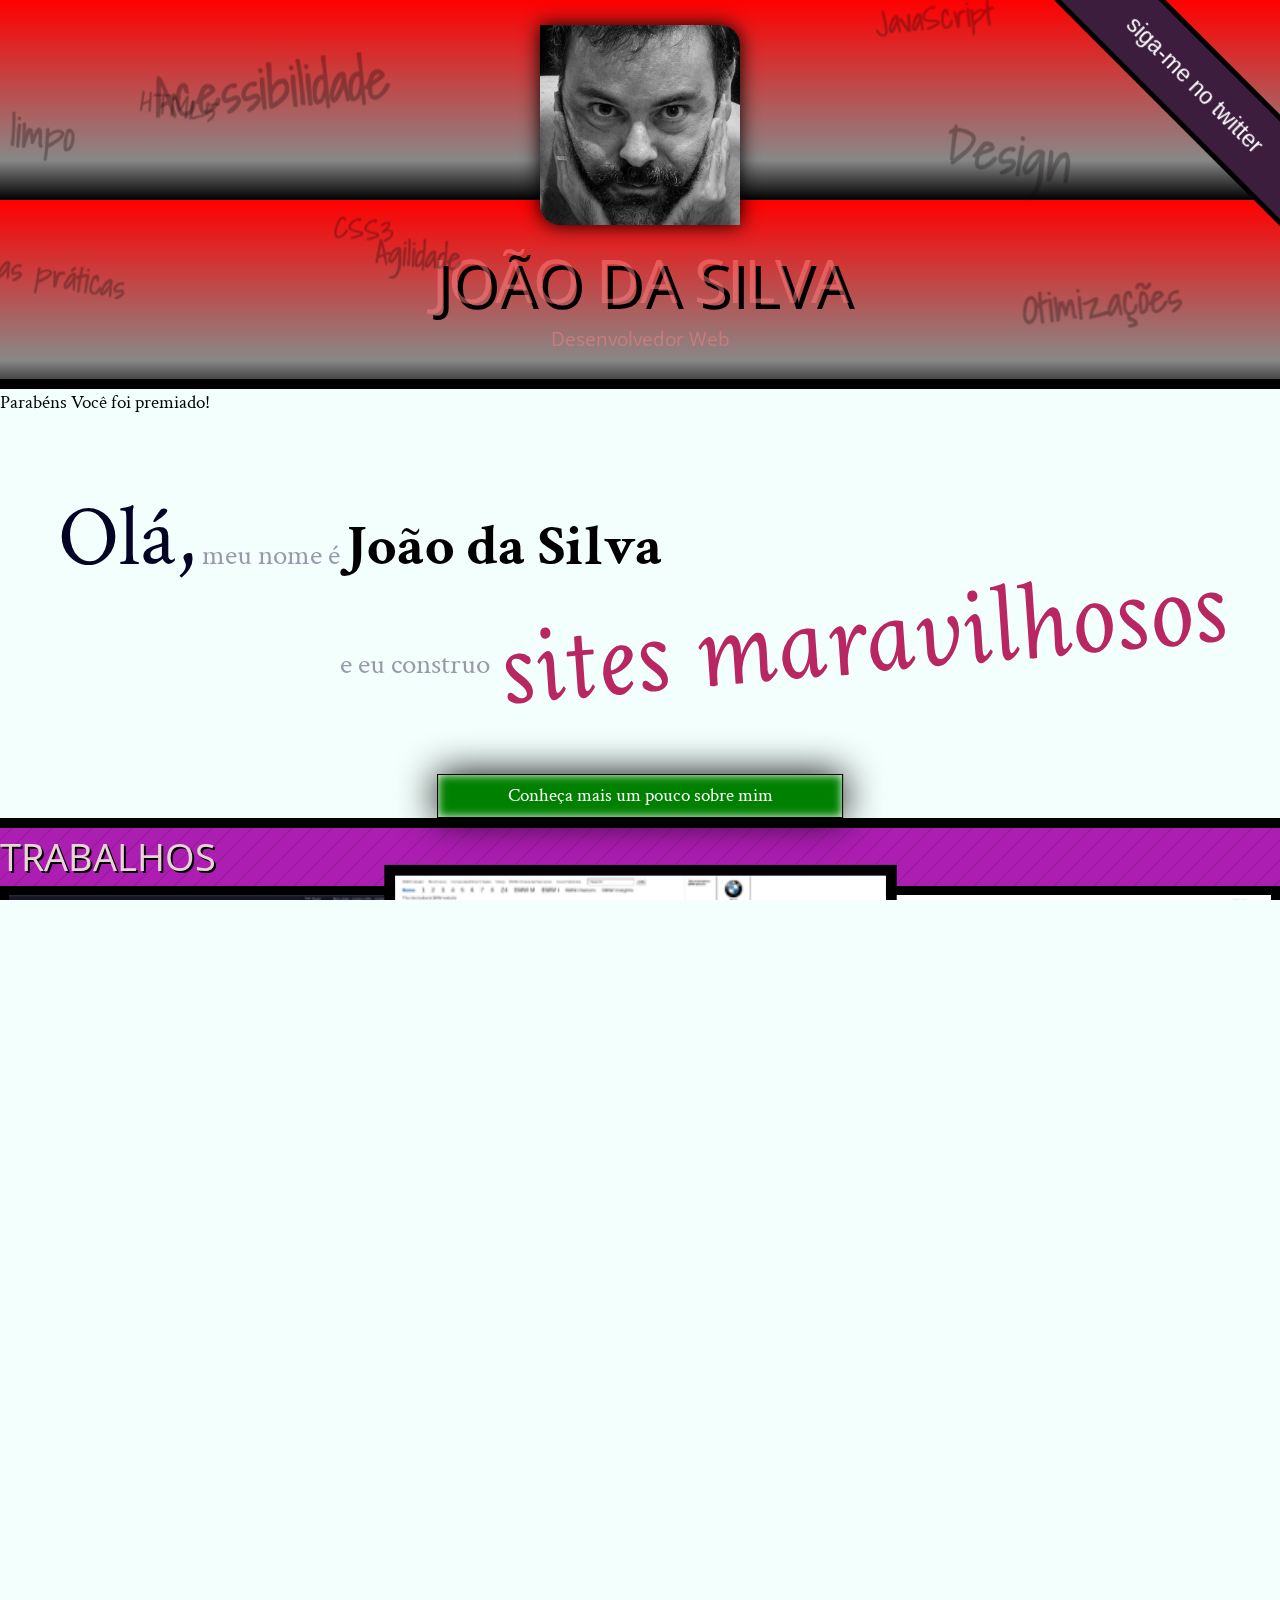
<file: index.html>
<!DOCTYPE html>
<html lang="pt">

<head>
    <meta charset="UTF-8">
    <title>João da Silva - Desenvolvedor Web</title>
    <link rel="shortcut icon" href="imagens/favicon.png">
    <link rel="stylesheet" href="css/reset.css">
    <link rel="stylesheet" href="css/site.css">
    <link rel="stylesheet" href="css/index.css">
    <link rel="stylesheet" href="http://fonts.googleapis.com/css?family=Crimson+Text:400,400italic,600">
    <link rel="stylesheet" href="http://fonts.googleapis.com/css?family=Open+Sans+Condensed:700">
    <link rel="stylesheet" href="http://fonts.googleapis.com/css?family=Shadows+Into+Light">
    <link rel="stylesheet" href="https://fonts.googleapis.com/css?family=Shadows+Into+Light" </head>

    <body>



        <header class="titulo-principal">


            <ul class="palavras-home">

                <li class="palavra-home eficiencia">Eficiência</li>
                <li class="palavra-home boas-praticas">Boas práticas</li>
                <li class="palavra-home codigo-limpo">Código limpo</li>
                <li class="palavra-home css3">CSS3</li>
                <li class="palavra-home html5">HTML5</li>
                <li class="palavra-home javascript">JavaScript</li>
                <li class="palavra-home acessibilidade">Acessibilidade</li>
                <li class="palavra-home responsivo">Responsivo</li>
                <li class="palavra-home otimizacoes">Otimizações</li>
                <li class="palavra-home agilidade">Agilidade</li>
                <li class="palavra-home design">Design</li>


                <img class="foto-home" src="imagens/eu.jpg" alt="Foto de João da Silva">
                <h1>João da Silva</h1>
                <p class="subtitulo-principal">Desenvolvedor Web</p>
            </ul>
            <a class="twitter1" href="https://twitter.com/joaodasilva">siga-me no twitter</a>
        </header>
        <a class "Caixa-de-diálogo">
            <P>Parabéns Você foi premiado!</P>
        </a>


        <main>
            <section class="secao-inicio saudacao">
                <p class="saudacao"><span class="saudacao-inicio">Olá,</span> meu nome é <strong>João da Silva</strong> <span class="saudacao-ultima-linha">e eu construo <em class="saudaçao">sites maravilhosos</em></span></p>
                <a class="botao-index" href="bio.html">Conheça mais um pouco sobre mim</a>

            </section>
            <section class="secao-inicio trabalhos">

                <h2>Trabalhos</h2>
                <ul>
                    <li><img src="imagens/bmw.png" alt="Site da BMW"></li>
                    <li><img src="imagens/ibm.png" alt="Site da IBM"></li>
                    <li><img src="imagens/uol.png" alt="Site da UOL"></li>
                </ul>
                <a class="botao-index" href="portfolio.html">Veja mais</a>
            </section>
            <section class="secao-inicio blog">

                <small>Últimos posts</small>
                <h2>Blog</h2>
                <ol>
                    <li>
                        <a href="blog.html">O essencial de design responsivo</a>
                        <P class="inicio-post">
                            Design responsivo tem ganho cada vez mais atenção como técnica de desenvolvimento de páginas web para dispositivos móveis. Mas como começar?
                        </P>
                    </li>
                    <li>
                        <a href="blog.html">Por que fazer páginas acessíveis?</a>
                        <p class="meio-post">
                            Tem se falado cada vez sobre acessibilidade na web. Há diversas técnicas e diretivas a serem seguidas, inclusive da própria W3C. Mas vale a pena investir nisso?
                        </p>
                    </li>
                    <li>
                        <a href="blog.html">JavaScript não obstrusivo</a>
                        <P classs="fim-post">
                            JavaScript é uma linguagem essencial hoje em dia para criar páginas ricas, interativas e dinâmicas. Porém, há alguns cuidados que devem ser tomados ao colocarmos código JavaScript em nossas páginas.

                        </P>
                    </li>
                </ol>
                <a class="botao-index" href="blog.html">Veja mais</a>
            </section>
        </main>
        <footer>
            <h2>Vamos conversar?</h2>
            <p>Você pode entrar em contato comigo <a href="contato.html">por e-mail</a> ou pelo telefone <a href="tel:+551234567890">(12) 3456-7890</a></p>
        </footer>
    </body>

</html>
</file>
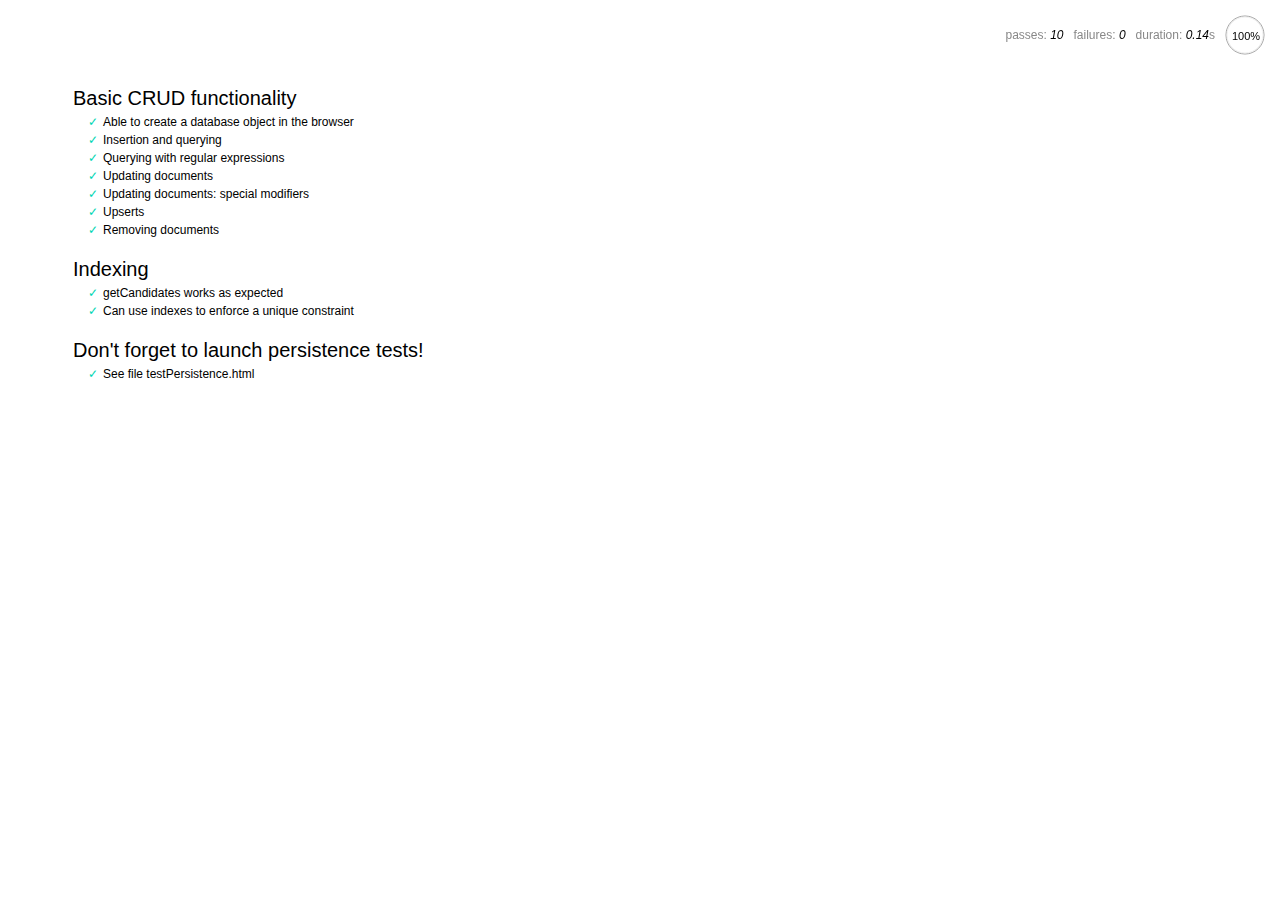
<file: alura-typer/servidor/node_modules/nedb/browser-version/test/index.html>
<!DOCTYPE html>
<html>
<head>
  <meta charset="utf-8">
  <title>Mocha tests for NeDB</title>
  <link rel="stylesheet" href="mocha.css">
</head>
<body>
  <div id="mocha"></div>
  <script src="jquery.min.js"></script>
  <script src="chai.js"></script>
  <script src="underscore.min.js"></script>
  <script src="mocha.js"></script>
  <script>mocha.setup('bdd')</script>
  <script src="../out/nedb.min.js"></script>
  <script src="localforage.js"></script>
  <script src="nedb-browser.js"></script>
  <script>
    mocha.checkLeaks();
    mocha.globals(['jQuery']);
    mocha.run();
  </script>
</body>
</html>
</file>
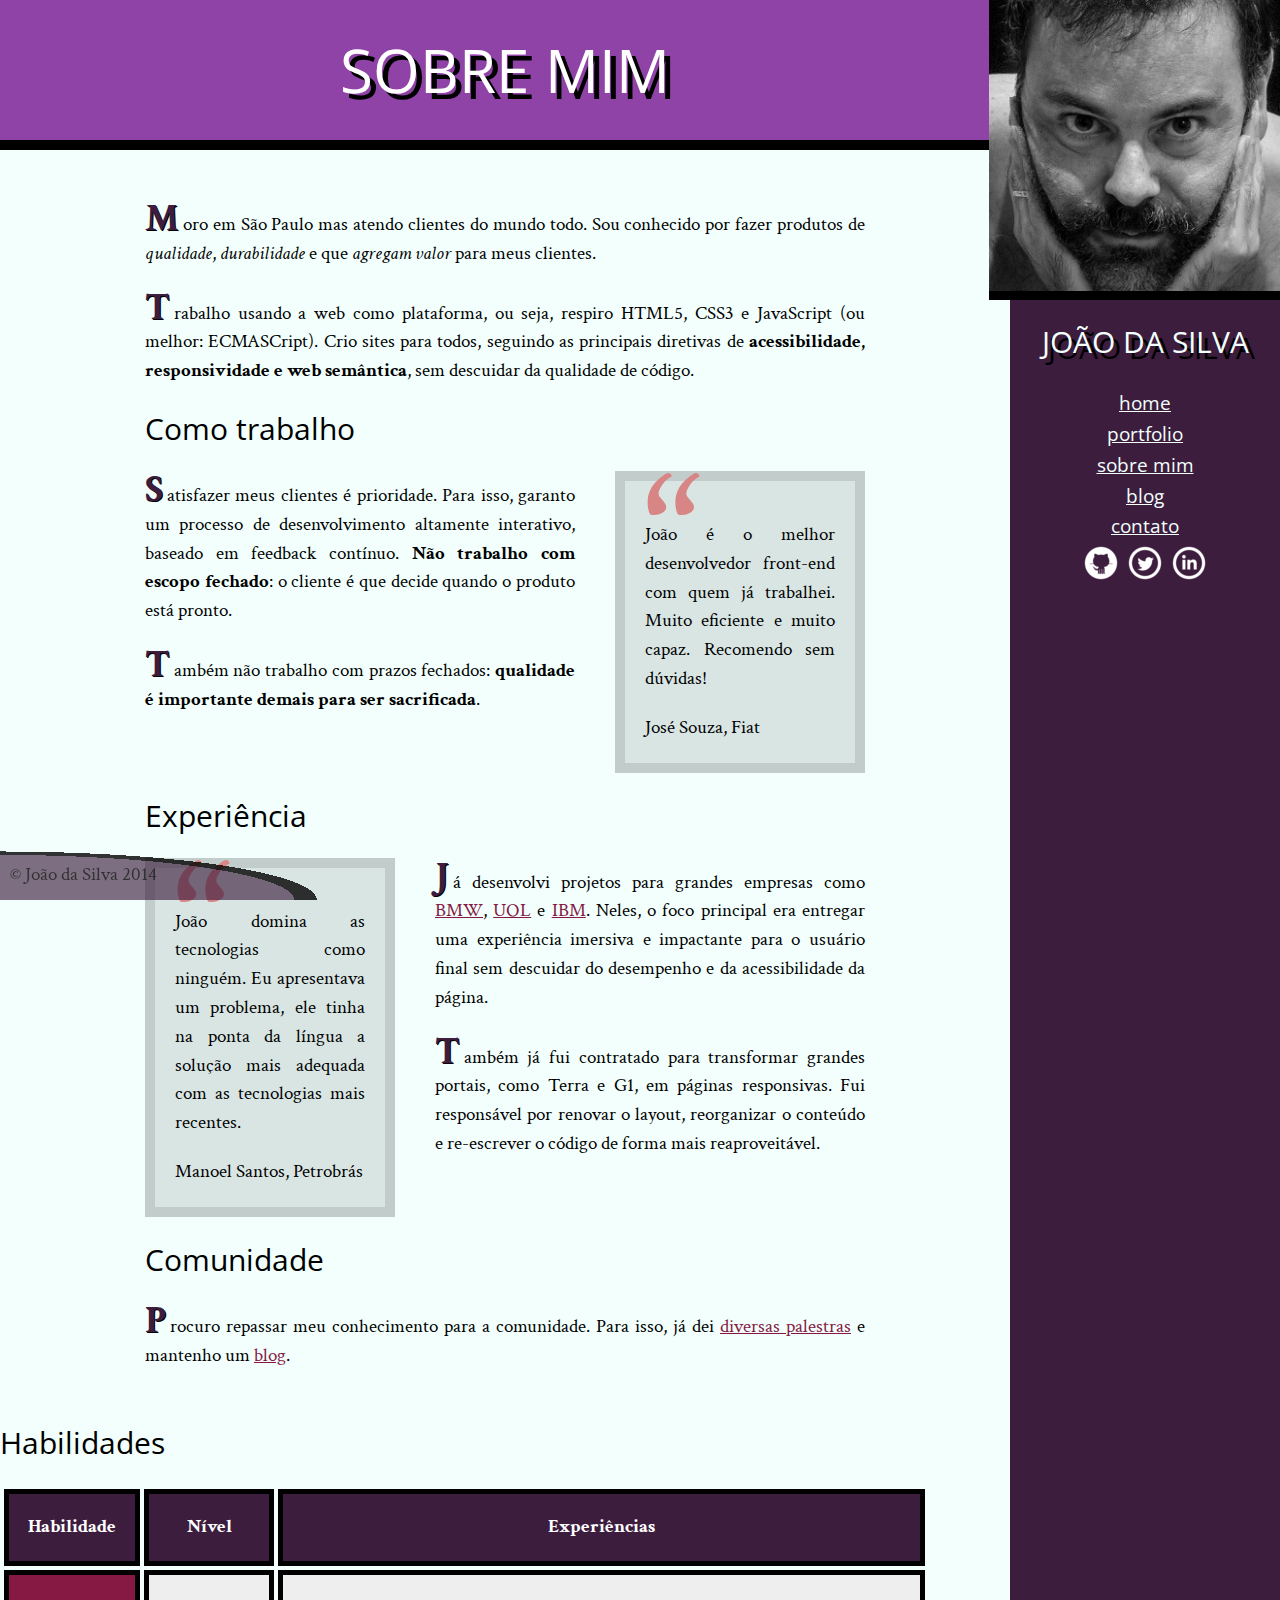
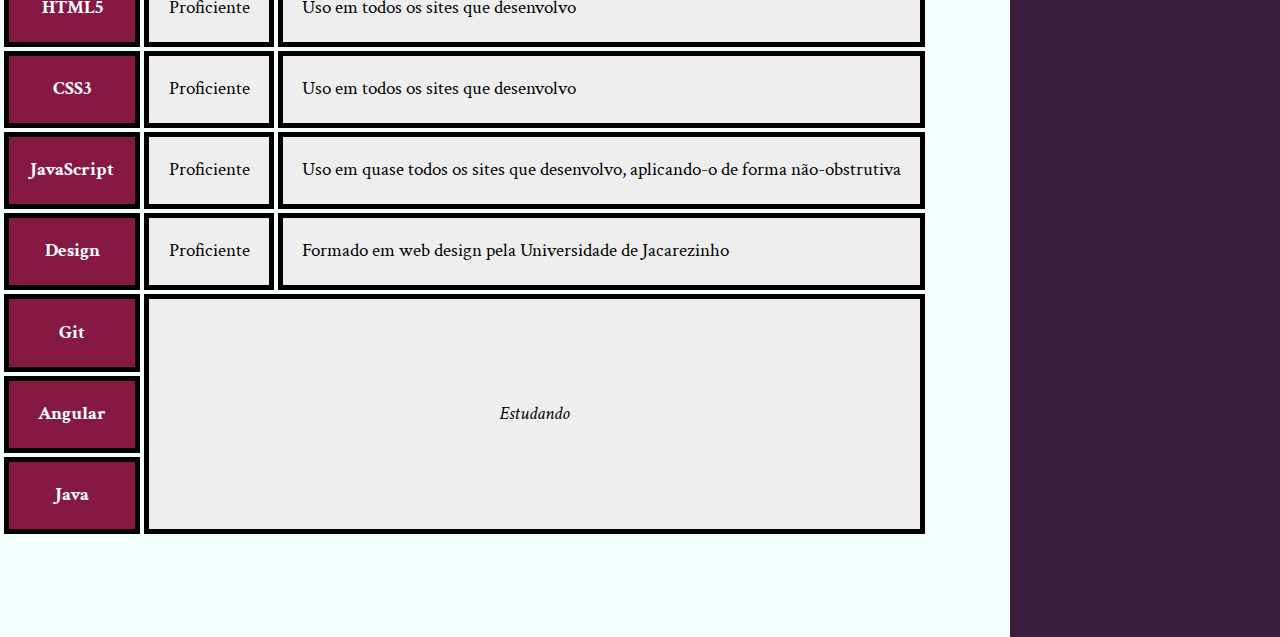
<file: bio.html>
<!DOCTYPE html>
<html>

<head>
    <meta charset="utf-8">
    <title>João da Silva - Biografia</title>
    <link rel="icon" href="imagens/favicon.png">
    <link rel="stylesheet" href="css/reset.css">
    <link rel="stylesheet" href="css/site.css">
    <link rel="stylesheet" href="css/bio.css">
    <link rel="stylesheet" href="http://fonts.googleapis.com/css?family=Crimson+Text:400,400italic,600">
    <link rel="stylesheet" href="http://fonts.googleapis.com/css?family=Open+Sans+Condensed:700">
</head>

<body>
    <main>
        <h1 class="titulo-principal">Sobre mim</h1>
        <div class="container">
            <p>Moro em São Paulo mas atendo clientes do mundo todo. Sou conhecido por fazer produtos de <em>qualidade</em>, <em>durabilidade</em> e que <em>agregam valor</em> para meus clientes.</p>
            <p>Trabalho usando a web como plataforma, ou seja, respiro HTML5, CSS3 e JavaScript (ou melhor: ECMASCript). Crio sites para todos, seguindo as principais diretivas de <strong>acessibilidade, responsividade e web semântica</strong>, sem descuidar
                da qualidade de código.</p>
            <h2 class="subtitulo-texto">Como trabalho</h2>
            <blockquote class="citacao-bio" tabindex="1">
                <p>João é o melhor desenvolvedor front-end com quem já trabalhei. Muito eficiente e muito capaz. Recomendo sem dúvidas!</p>
                <cite>José Souza, Fiat</cite>
            </blockquote>
            <p>Satisfazer meus clientes é prioridade. Para isso, garanto um processo de desenvolvimento altamente interativo, baseado em feedback contínuo. <strong>Não trabalho com escopo fechado</strong>: o cliente é que decide quando o produto está pronto.</p>
            <p>Também não trabalho com prazos fechados: <strong>qualidade é importante demais para ser sacrificada</strong>.</p>
            <h2 class="subtitulo-texto">Experiência</h2>
            <blockquote class="citacao-bio" tabindex="2">
                <p>João domina as tecnologias como ninguém. Eu apresentava um problema, ele tinha na ponta da língua a solução mais adequada com as tecnologias mais recentes.</p>
                <cite>Manoel Santos, Petrobrás</cite>
            </blockquote>
            <p>Já desenvolvi projetos para grandes empresas como <a href="http://bmw.com">BMW</a>, <a href="http://www.uol.com.br">UOL</a> e <a href="http://www.ibm.com.br">IBM</a>. Neles, o foco principal era entregar uma experiência imersiva e impactante
                para o usuário final sem descuidar do desempenho e da acessibilidade da página.</p>
            <p>Também já fui contratado para transformar grandes portais, como Terra e G1, em páginas responsivas. Fui responsável por renovar o layout, reorganizar o conteúdo e re-escrever o código de forma mais reaproveitável.</p>
            <h2 class="subtitulo-texto">Comunidade</h2>
            <p>Procuro repassar meu conhecimento para a comunidade. Para isso, já dei <a href="portfolio.html">diversas palestras</a> e mantenho um <a href="blog.html">blog</a>.</p>
        </div>
        <h2 class="subtitulo-texto">Habilidades</h2>
        <table class="habilidades">
            <thead>
                <tr>
                    <th>Habilidade</th>
                    <th>Nível</th>
                    <th>Experiências</th>
                </tr>
            </thead>
            <tbody>
                <tr>
                    <th>HTML5</th>
                    <td>Proficiente</td>
                    <td>Uso em todos os sites que desenvolvo</td>
                </tr>
                <tr>
                    <th>CSS3</th>
                    <td>Proficiente</td>
                    <td>Uso em todos os sites que desenvolvo</td>
                </tr>
                <tr>
                    <th>JavaScript</th>
                    <td>Proficiente</td>
                    <td>Uso em quase todos os sites que desenvolvo, aplicando-o de forma não-obstrutiva</td>
                </tr>
                <tr>
                    <th>Design</th>
                    <td>Proficiente</td>
                    <td>Formado em web design pela Universidade de Jacarezinho</td>
                </tr>
                <tr>
                    <th>Git</th>
                    <td colspan="2" rowspan="3">Estudando</td>
                </tr>
                <tr>
                    <th>Angular</th>
                </tr>
                <tr>
                    <th>Java</th>
                </tr>

            </tbody>
        </table>
    </main>
    <img src="imagens/eu.jpg" alt="Minha foto" class="minha-foto">
    <aside class="navegacao-site">
        <h1>João da Silva</h1>
        <nav>
            <ul>
                <li><a href="index.html">Home</a></li>
                <li><a href="portfolio.html">Portfolio</a></li>
                <li><a href="bio.html">Sobre mim</a></li>
                <li><a href="blog.html">Blog</a></li>
                <li><a href="contato.html">Contato</a></li>
            </ul>
        </nav>
        <ul class="icones-redes-sociais">
            <li>
                <a href="https://github.com/joaodasilva" class="github" data-tooltip="Veja meus projetos opensource">
                 Github 
                   
                </a>
            </li>
            <li>
                <a href="https://twitter.com/joaodasilva" class="twitter" data-tooltip="Siga-me no Twitter">
                    Twitter
                </a>
            </li>
            <li>
                <a href="https://br.linkedin.com/pub/joão-da-silva/32/4/508" class="linkedin" data-tooltip="Veja meu currículo">
                    LinkedIn
                </a>
            </li>
        </ul>
    </aside>
    <footer class="rodape-pagina">
        &copy; João da Silva 2014
    </footer>
</body>

</html>
</file>
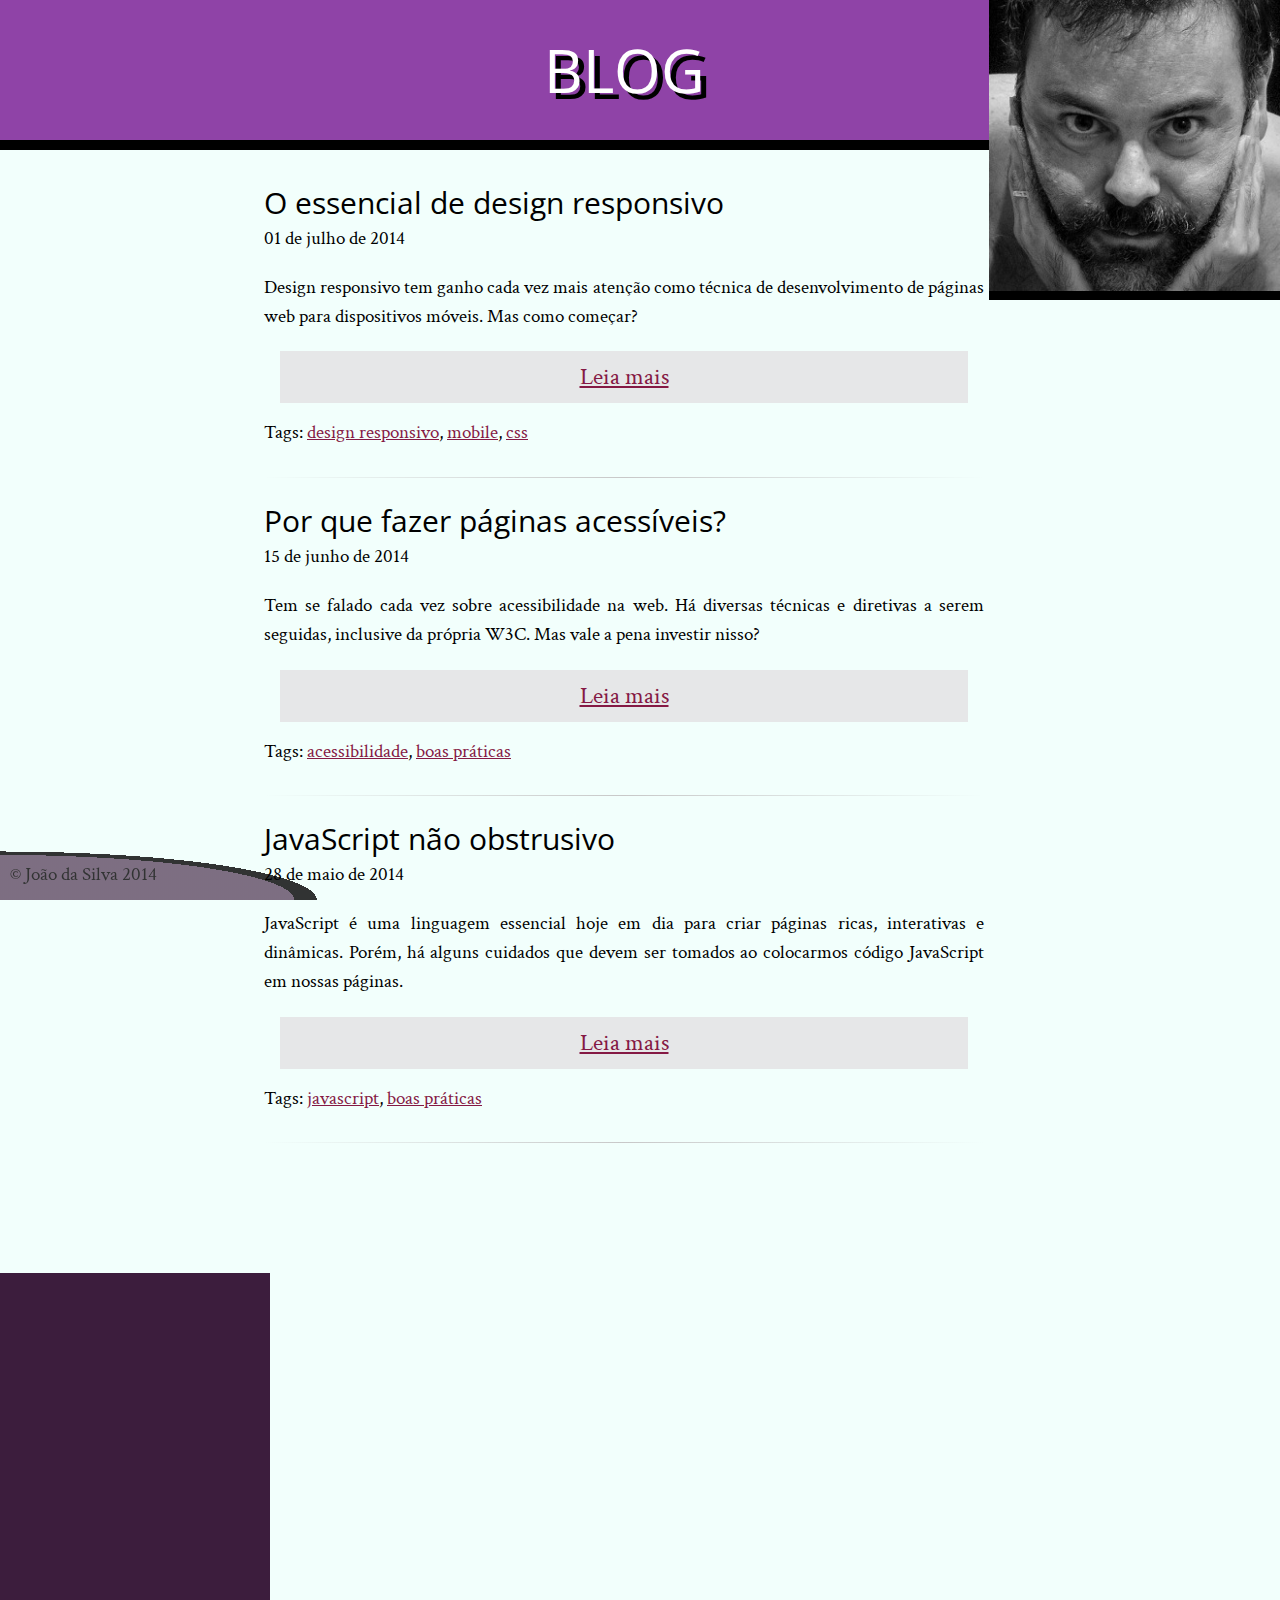
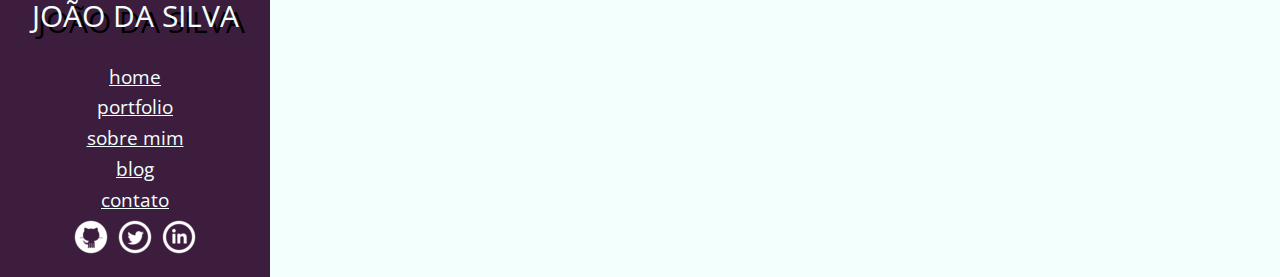
<file: blog.html>
<!DOCTYPE html>
<html>
<head>
    <meta charset="utf-8">
    <title>Blog - João da Silva</title>
    <link rel="icon" href="imagens/favicon.png">
    <link rel="stylesheet" href="css/reset.css">
    <link rel="stylesheet" href="css/site.css">
    <link rel="stylesheet" href="css/blog.css">
    <link rel="stylesheet" href="http://fonts.googleapis.com/css?family=Crimson+Text:400,400italic,600">
    <link rel="stylesheet" href="http://fonts.googleapis.com/css?family=Open+Sans+Condensed:700">
</head>
<body>
    <main>
        <h1 class="titulo-principal">Blog</h1>
        <div class="container">
            <article class="post-blog">
                <h2 class="subtitulo-texto">O essencial de design responsivo</h2>
                <time datetime="2014-07-01">01 de julho de 2014</time>
                <p>Design responsivo tem ganho cada vez mais atenção como técnica de desenvolvimento de páginas web para dispositivos móveis. Mas como começar?</p>
                <a class="leia-mais" href="#">Leia mais</a>
                <footer>Tags: <a href="#">design responsivo</a>, <a href="#">mobile</a>, <a href="#">css</a></footer>
            </article>
            <article class="post-blog">
                <h2 class="subtitulo-texto">Por que fazer páginas acessíveis?</h2>
                <time datetime="2014-06-15">15 de junho de 2014</time>
                <p>Tem se falado cada vez sobre acessibilidade na web. Há diversas técnicas e diretivas a serem seguidas, inclusive da própria W3C. Mas vale a pena investir nisso?</p>
                <a class="leia-mais" href="#">Leia mais</a>
                <footer>Tags: <a href="#">acessibilidade</a>, <a href="#">boas práticas</a></footer>
            </article>
            <article class="post-blog">
                <h2 class="subtitulo-texto">JavaScript não obstrusivo</h2>
                <time datetime="2014-05-28">28 de maio de 2014</time>
                <p>JavaScript é uma linguagem essencial hoje em dia para criar páginas ricas, interativas e dinâmicas. Porém, há alguns cuidados que devem ser tomados ao colocarmos código JavaScript em nossas páginas.</p>
                <a class="leia-mais" href="#">Leia mais</a>
                <footer>Tags: <a href="#">javascript</a>, <a href="#">boas práticas</a></footer>
            </article>
        </div>
    </main>
    */<img src="imagens/eu.jpg" alt="Minha foto" class="minha-foto">/*
    <aside class="navegacao-site">
        <h1>João da Silva</h1>
        <nav>
            <ul>
                <li><a href="index.html">Home</a></li>
                <li><a href="portfolio.html">Portfolio</a></li>
                <li><a href="bio.html">Sobre mim</a></li>
                <li><a href="blog.html">Blog</a></li>
                <li><a href="contato.html">Contato</a></li>
            </ul>
        </nav>
        <ul class="icones-redes-sociais">
            <li>
                <a href="https://github.com/joaodasilva" class="github">
                    Github
                </a>
            </li>
            <li>
                <a href="https://twitter.com/joaodasilva" class="twitter">
                    Twitter
                </a>
            </li>
            <li>
                <a href="https://br.linkedin.com/pub/joão-da-silva/32/4/508" class="linkedin">
                    LinkedIn
                </a>
            </li>
        </ul>
    </aside>
    <footer class="rodape-pagina">
        &copy; João da Silva 2014
    </footer>
</body>
</html>
</file>
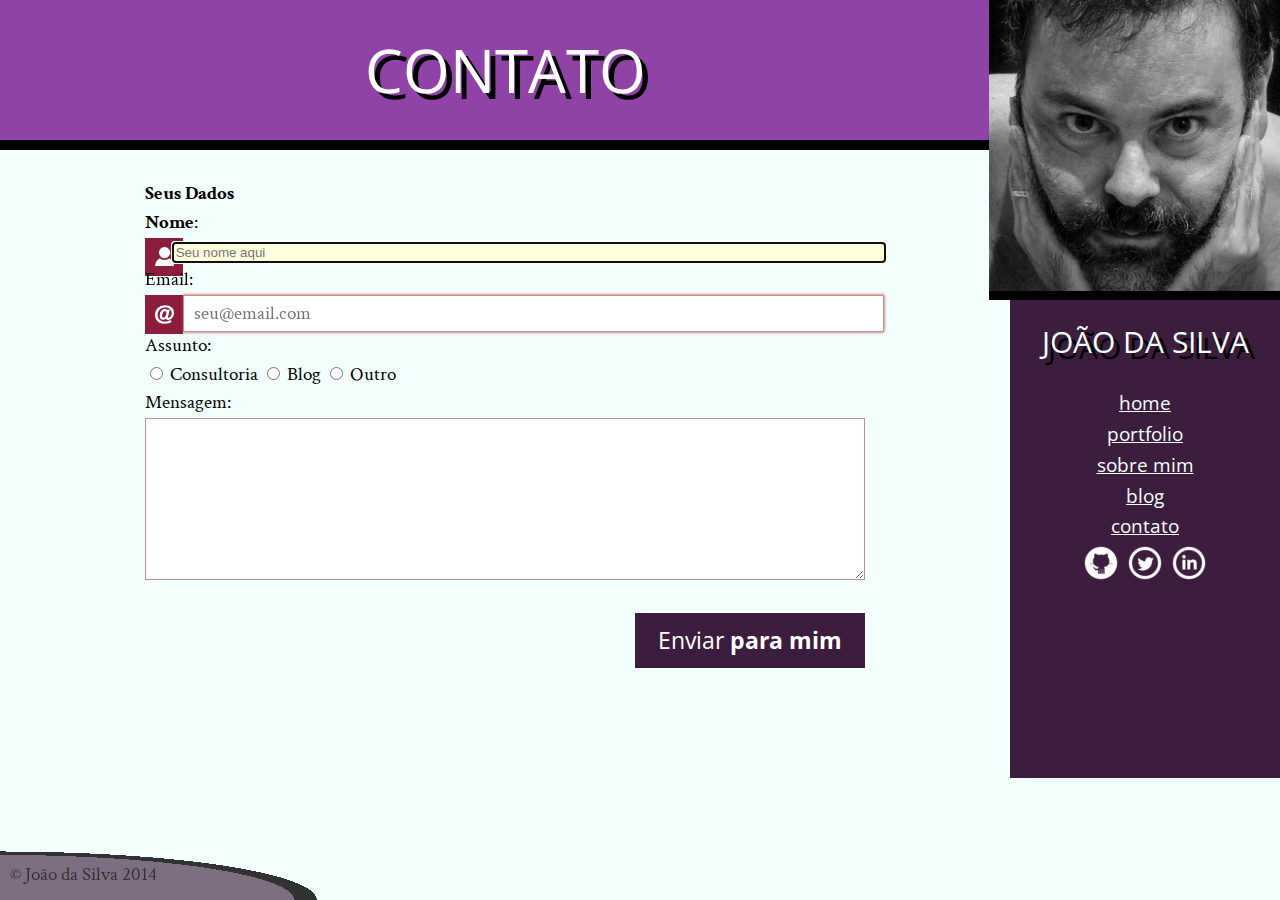
<file: contato.html>
<!DOCTYPE html>
<html>

<head>
    <meta charset="utf-8">
    <title>João da Silva - Biografia</title>
    <link rel="icon" href="imagens/favicon.png">
    <link rel="stylesheet" href="css/reset.css">
    <link rel="stylesheet" href="css/site.css">
    <link rel="stylesheet" href="css/bio.css">
    <link rel="stylesheet" href="css/contato.css">
    <link rel="stylesheet" href="http://fonts.googleapis.com/css?family=Crimson+Text:400,400italic,600">
    <link rel="stylesheet" href="http://fonts.googleapis.com/css?family=Open+Sans+Condensed:700">
</head>

<body>
    <main>
        <h1 class="titulo-principal">Contato</h1>
        <div class="container">
            <form>
                <fieldset>
                    <legend>Seus Dados</legend>

                    <label for="nome" class="com-icone"><strong>Nome</strong>:</label>

                    <input id="nome" name="nome" placeholder="Seu nome aqui" autofocus pattern="[A-Za-z0-9]{4,}" title="O nome precisa ter pelo menos 4 caracteres">
                    <label for="email" class="com-icone">Email:</label>
                    <input id="email" name="e-mail" placeholder="seu@email.com" type="email" required>
                    <label for="email">Assunto:</label>
                </fieldset>
                <fieldset>
                    <label>
                    <input type="radio" name="assunto" value="consult">
                    Consultoria
                </label>

                    <label>
                    <input type="radio" name="assunto"value="blog">
                    Blog
                </label>

                    <label>
                    <input type="radio" name="assunto"value="outro">
                    Outro

                </label>
                </fieldset>
                <label for="msg">Mensagem:</label>
                <textarea id="msg" name="mensagem" cols="30" rows="6"></textarea>
                <button type="submit">Enviar <strong>para mim</strong></button>

            </form>
    </main>
    <img src="imagens/eu.jpg" alt="Minha foto" class="minha-foto">
    <aside class="navegacao-site">
        <h1>João da Silva</h1>
        <nav>
            <ul>
                <li><a href="index.html">Home</a></li>
                <li><a href="portfolio.html">Portfolio</a></li>
                <li><a href="bio.html">Sobre mim</a></li>
                <li><a href="blog.html">Blog</a></li>
                <li><a href="contato.html">Contato</a></li>
            </ul>
        </nav>
        <ul class="icones-redes-sociais">
            <li>
                <a href="https://github.com/joaodasilva" class="github" data-tooltip="Veja meus projetos opensource">
                     Github 
                       
                    </a>
            </li>
            <li>
                <a href="https://twitter.com/joaodasilva" class="twitter" data-tooltip="Siga-me no Twitter">
                        Twitter
                    </a>
            </li>
            <li>
                <a href="https://br.linkedin.com/pub/joão-da-silva/32/4/508" class="linkedin" data-tooltip="Veja meu currículo">
                        LinkedIn
                    </a>
            </li>
        </ul>
    </aside>
    <footer class="rodape-pagina">
        &copy; João da Silva 2014
    </footer>
</body>

</html>
</file>
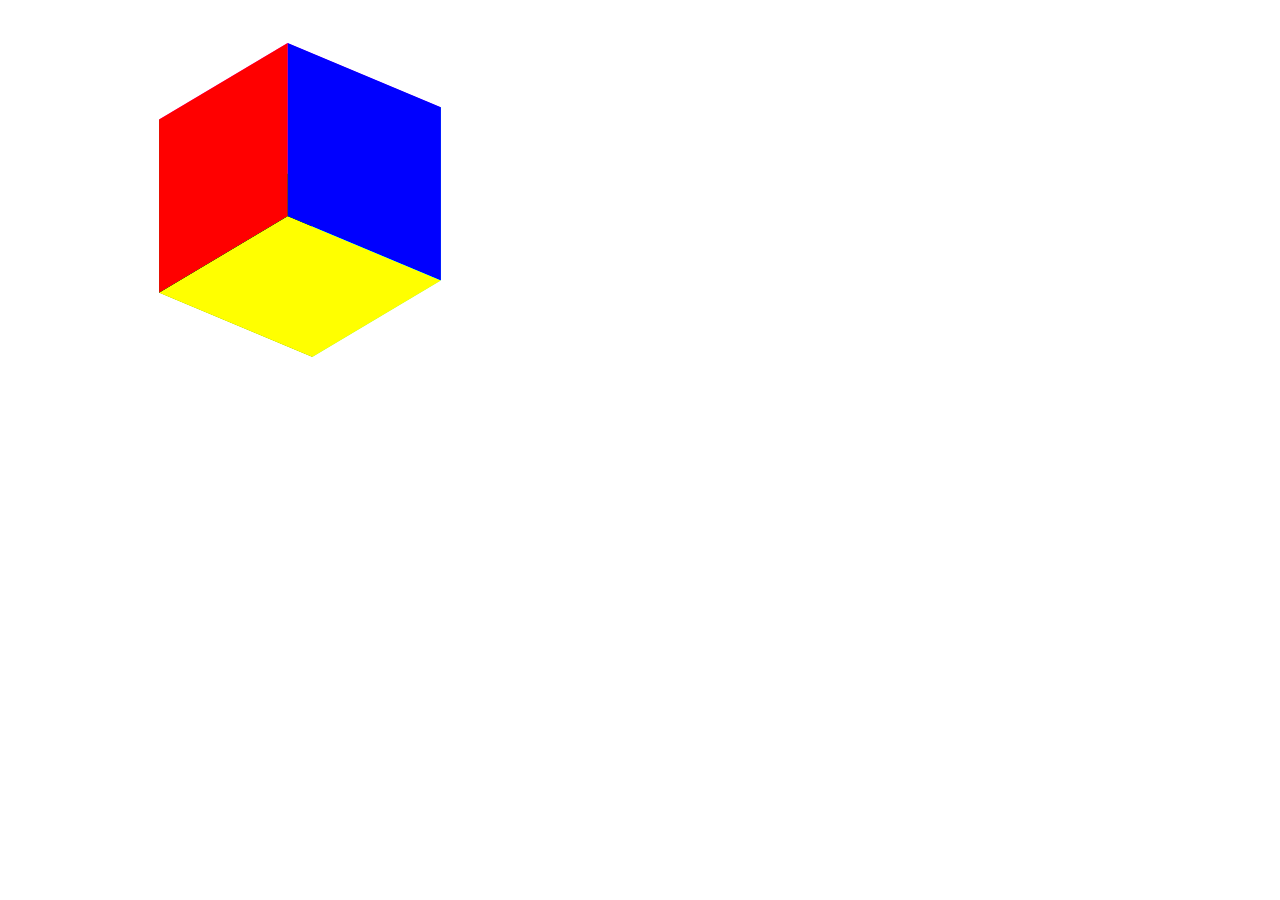
<file: cubo.html>
<!DOCTYPE html>
<html>

<head>
    <meta charset="utf-8">
    <title>ELIAS - cubo</title>
    <link rel="icon" href="imagens/favicon.png">
    <link rel="stylesheet" href="css/reset.css">
    <link rel="stylesheet" href="css/cubo.css">

    <link rel="stylesheet" href="http://fonts.googleapis.com/css?family=Crimson+Text:400,400italic,600">
    <link rel="stylesheet" href="http://fonts.googleapis.com/css?family=Open+Sans+Condensed:700">
</head>

<body>


    <div class="cubo">
        <div class="face frente"></div>
        <div class="face direita"></div>
        <div class="face esquerda"></div>
        <div class="face cima"></div>
        <div class="face baixo"></div>
        <div class="face tras"></div>
    </div>
</body>
</file>
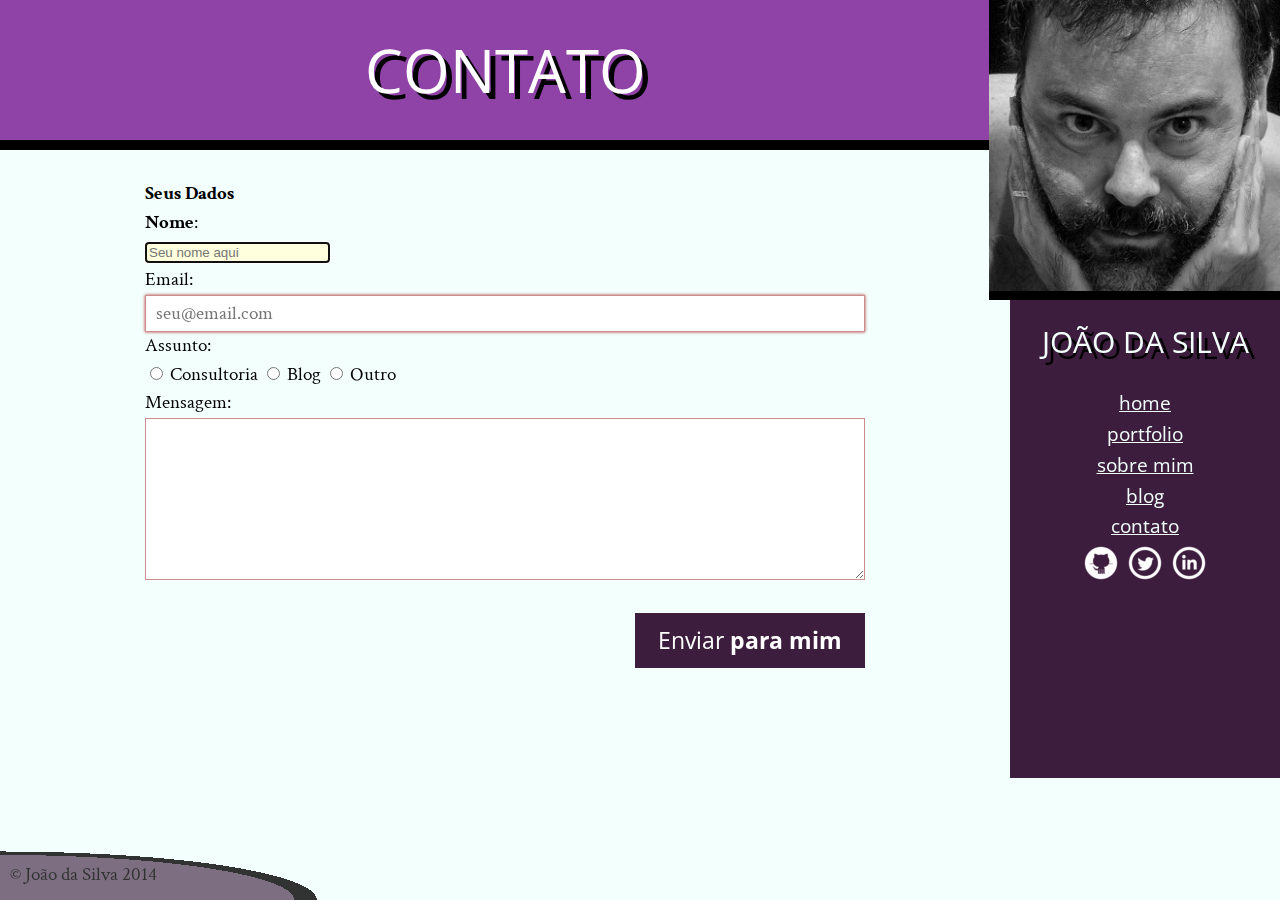
<file: formularios.html>
<!DOCTYPE html>
<html>

<head>
    <meta charset="utf-8">
    <title>João da Silva - Biografia</title>
    <link rel="icon" href="imagens/favicon.png">
    <link rel="stylesheet" href="css/reset.css">
    <link rel="stylesheet" href="css/site.css">
    <link rel="stylesheet" href="css/bio.css">
    <link rel="stylesheet" href="css/contato.css">
    <link rel="stylesheet" href="http://fonts.googleapis.com/css?family=Crimson+Text:400,400italic,600">
    <link rel="stylesheet" href="http://fonts.googleapis.com/css?family=Open+Sans+Condensed:700">
</head>

<body>
    <main>
        <h1 class="titulo-principal">Contato</h1>
        <div class="container">
            <form>
                <fieldset>
                    <legend>Seus Dados</legend>

                    <label for="nome"><strong>Nome</strong>:</label>

                    <input id="nome" name="nome" placeholder="Seu nome aqui" autofocus pattern="[A-Za-z0-9]{4,}" title="O nome precisa ter pelo menos 4 caracteres">
                    <label for="email">Email:</label>
                    <input id="email" name="e-mail" placeholder="seu@email.com" type="email" required>
                    <label for="email">Assunto:</label>
                </fieldset>
                <fieldset>
                    <label>
                    <input type="radio" name="assunto" value="consult">
                    Consultoria
                </label>

                    <label>
                    <input type="radio" name="assunto"value="blog">
                    Blog
                </label>

                    <label>
                    <input type="radio" name="assunto"value="outro">
                    Outro

                </label>
                </fieldset>
                <label for="msg">Mensagem:</label>
                <textarea id="msg" name="mensagem" cols="30" rows="6"></textarea>
                <button type="submit">Enviar <strong>para mim</strong></button>

            </form>
    </main>
    <img src="imagens/eu.jpg" alt="Minha foto" class="minha-foto">
    <aside class="navegacao-site">
        <h1>João da Silva</h1>
        <nav>
            <ul>
                <li><a href="index.html">Home</a></li>
                <li><a href="portfolio.html">Portfolio</a></li>
                <li><a href="bio.html">Sobre mim</a></li>
                <li><a href="blog.html">Blog</a></li>
                <li><a href="contato.html">Contato</a></li>
            </ul>
        </nav>
        <ul class="icones-redes-sociais">
            <li>
                <a href="https://github.com/joaodasilva" class="github" data-tooltip="Veja meus projetos opensource">
                     Github 
                       
                    </a>
            </li>
            <li>
                <a href="https://twitter.com/joaodasilva" class="twitter" data-tooltip="Siga-me no Twitter">
                        Twitter
                    </a>
            </li>
            <li>
                <a href="https://br.linkedin.com/pub/joão-da-silva/32/4/508" class="linkedin" data-tooltip="Veja meu currículo">
                        LinkedIn
                    </a>
            </li>
        </ul>
    </aside>
    <footer class="rodape-pagina">
        &copy; João da Silva 2014
    </footer>
</body>

</html>
</file>
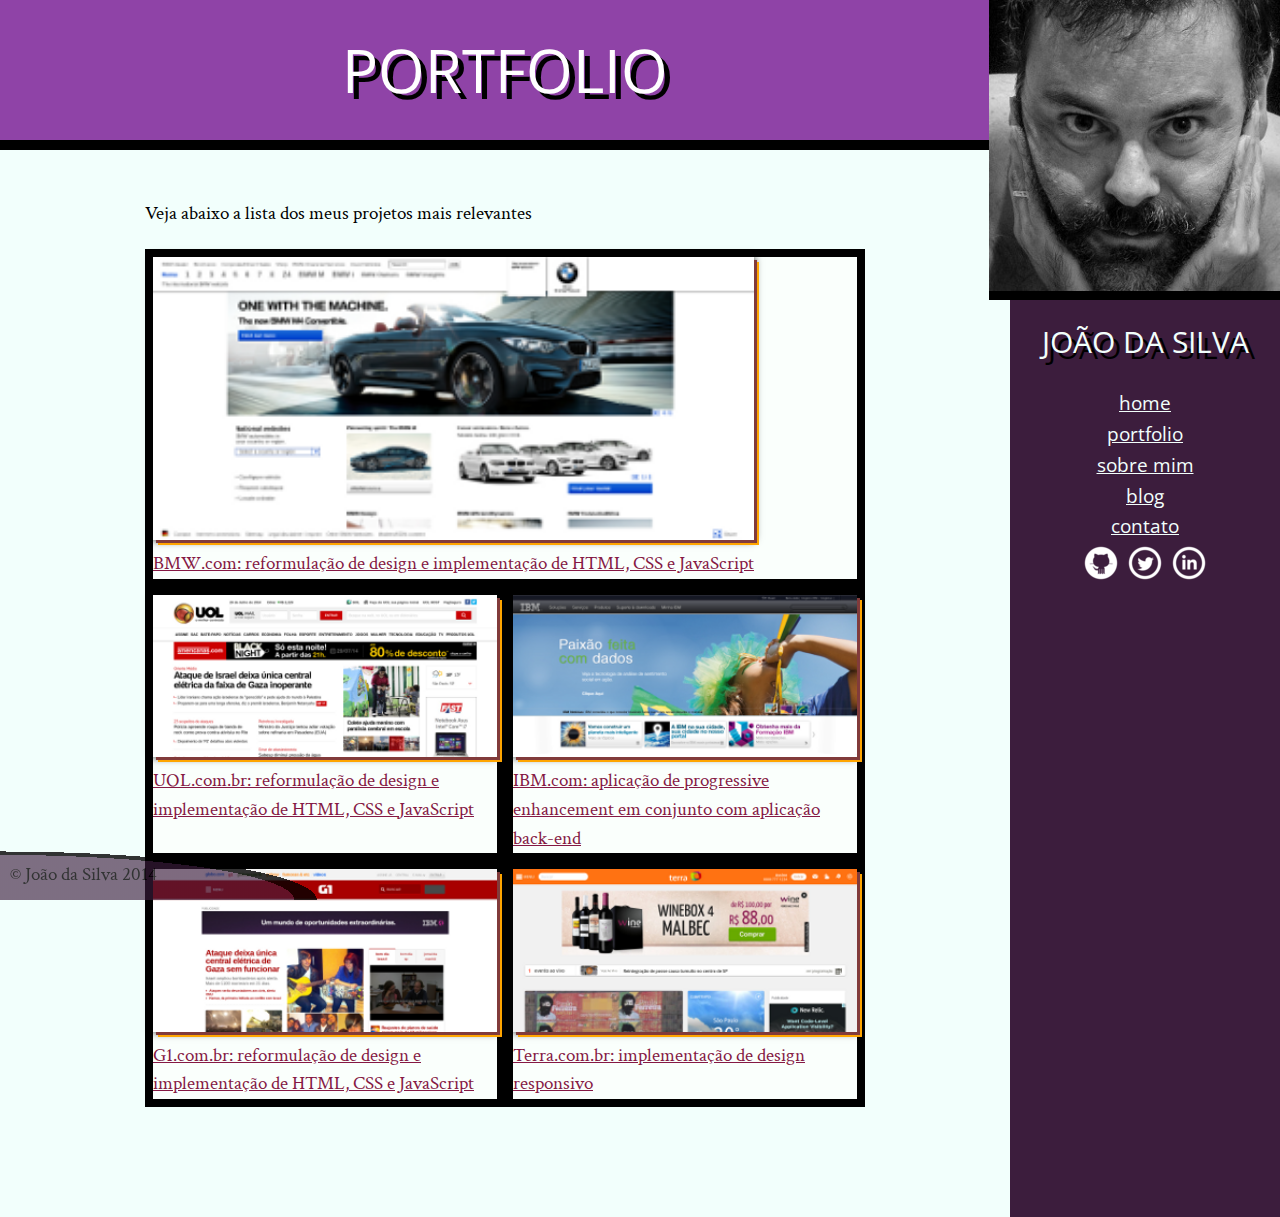
<file: portfolio.html>
<!DOCTYPE html>
<html>

<head>
    <meta charset="utf-8">
    <title>Portfolio - João da Silva</title>
    <link rel="icon" href="imagens/favicon.png">
    <link rel="stylesheet" href="css/reset.css">
    <link rel="stylesheet" href="css/site.css">
    <link rel="stylesheet" href="css/portfolio.css">
    <link rel="stylesheet" href="http://fonts.googleapis.com/css?family=Crimson+Text:400,400italic,600">
    <link rel="stylesheet" href="http://fonts.googleapis.com/css?family=Open+Sans+Condensed:700">
</head>

<body>
    <main>
        <h1 class="titulo-principal">Portfolio</h1>
        <div class="container">
            <p>Veja abaixo a lista dos meus projetos mais relevantes</p>
            <ol class="portfolio">
                <li>
                    <a href="http://bmw.com">
                        <figure>
                            <img src="imagens/bmw.png" alt="Site da BMW">
                            <figcaption>BMW.com: reformulação de design e implementação de HTML, CSS e JavaScript</figcaption>
                        </figure>
                    </a>
                </li>
                <li>
                    <a href="http://uol.com.br">
                        <figure>
                            <img src="imagens/uol.png" alt="Front-page da UOL">
                            <figcaption>UOL.com.br: reformulação de design e implementação de HTML, CSS e JavaScript</figcaption>
                        </figure>
                    </a>
                </li>
                <li>
                    <a href="http://www.ibm.com.br">
                        <figure>
                            <img src="imagens/ibm.png" alt="Site da IBM">
                            <figcaption>IBM.com: aplicação de progressive enhancement em conjunto com aplicação back-end</figcaption>
                        </figure>
                    </a>
                </li>
                <li>
                    <a href="http://g1.com.br">
                        <figure>
                            <img src="imagens/g1.png" alt="Front-page do portal G1">
                            <figcaption>G1.com.br: reformulação de design e implementação de HTML, CSS e JavaScript</figcaption>
                        </figure>
                    </a>
                </li>
                <li>
                    <a href="http://terra.com.br">
                        <figure>
                            <img src="imagens/terra.png" alt="Front-page do portal Terra">
                            <figcaption>Terra.com.br: implementação de design responsivo</figcaption>
                        </figure>
                    </a>
                </li>
            </ol>
        </div>
    </main>
    <img src="imagens/eu.jpg" alt="Minha foto" class="minha-foto">
    <aside class="navegacao-site">
        <h1>João da Silva</h1>
        <nav>
            <ul>
                <li>
                    <a href="index.html">Home</a>
                </li>
                <li>
                    <a href="portfolio.html">Portfolio</a>
                </li>
                <li>
                    <a href="bio.html">Sobre mim</a>
                </li>
                <li>
                    <a href="blog.html">Blog</a>
                </li>
                <li>
                    <a href="contato.html">Contato</a>
                </li>
            </ul>
        </nav>
        <ul class="icones-redes-sociais">
            <li>
                <a href="https://github.com/joaodasilva" class="github">
                    Github
                </a>
            </li>
            <li>
                <a href="https://twitter.com/joaodasilva" class="twitter">
                    Twitter
                </a>
            </li>
            <li>
                <a href="https://br.linkedin.com/pub/joão-da-silva/32/4/508" class="linkedin">
                    LinkedIn
                </a>
            </li>
        </ul>
    </aside>
    <footer class="rodape-pagina">
        &copy; João da Silva 2014
    </footer>
</body>

</html>
</file>
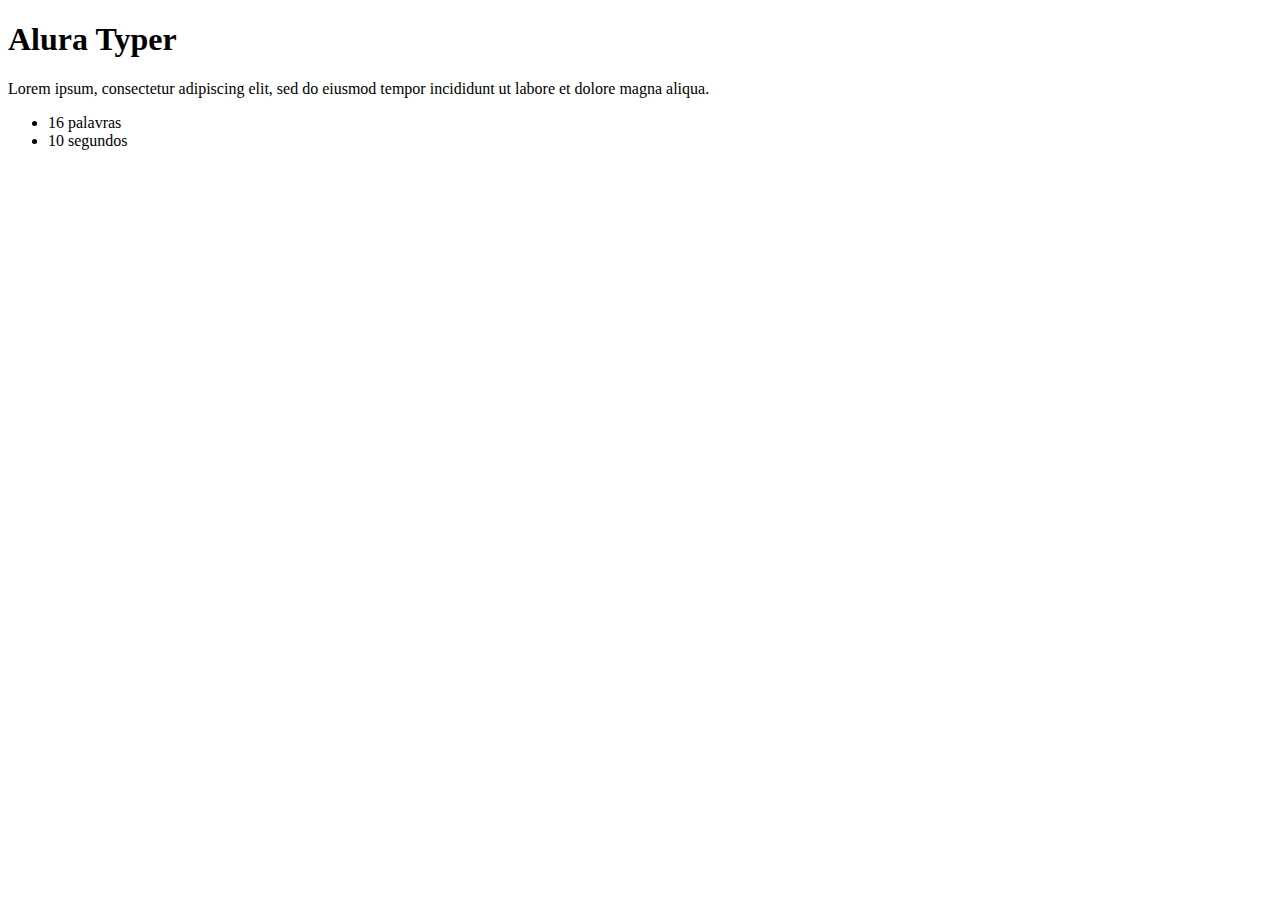
<file: alura-typer/public/principal.html>
<!DOCTYPE html>
<html lang="pt-br">

<head>
    <meta charset="UTF-8">
    <title>Alura Typer</title>
</head>

<body>
    <h1>Alura Typer</h1>
    <p class="frase">Lorem ipsum, consectetur adipiscing elit, sed do eiusmod tempor incididunt ut labore et dolore magna aliqua.</p>
    <!-- Seja bem vindo ao curso de jQuery :) -->
    <ul class="informacoes">
        <li><span id="tamanho-frase">1</span> palavras</li>
        <li>10 segundos</li>
    </ul>
    <script src="js/jquery.js"></script>
    <script src="js/main.js"></script>

</body>

</html>
</file>
<file: css/site.css>
body {
            font-family: "Crimson Text", "Times New Roman", serif;
            background-color: #F2FFFC;
            font-size: 120%;
            line-height: 1.5;
        }
        
        body {
            display: flex;
            flex-wrap: wrap;
        }
        
        h1,
        h2,
        .subtitulo-principal {
            font-family: "Open Sans Condensed", "Arial", sans-serif;
        }
        
        h1 {
            text-transform: uppercase;
            font-size: 60px;
            text-shadow: 6px 6px #000;
        }
        /* coloca sombras nas palavras*/
        
        .titulo-principal {
            text-align: center;
            background-color: #8f43a7;
            color: #FFF;
            padding: 25px;
            border-bottom: 10px solid #000;
        }
        
        .subtitulo-texto {
            font-size: 30px;
            clear: both;
        }
        
        main a {
            color: #851944;
        }
        
        main p {
            text-align: justify;
            margin: 20px 0;
        }
        
        .navegacao-site {
            text-align: center;
            background-color: #3C1D3D;
            color: #F2FFFC;
            padding: 20px;
        }
        
        .navegacao-site a {
            color: inherit;
            font-family: "Open Sans Condensed", "Arial", sans-serif;
            text-transform: lowercase;
        }
        
        .navegacao-site h1 {
            font-size: 30px;
            margin-bottom: 25px;
        }
        
        .rodape-pagina {
            /*  background-color: rgb(56, 187, 56);*/
            background-image: radial-gradient(ellipse at left bottom, rgba(60, 29, 61, 0.8), rgba(60, 29, 61, 0.8) 65%, black 65%, black 70%, transparent 70%, transparent);
            background-size: 25% 100%;
            background-repeat: no-repeat;
            padding: 10px;
            clear: both;
            position: fixed;
            bottom: 0;
            left: 0;
            width: 100%;
            box-sizing: border-box;
            opacity: .8;
        }
        
        .container {
            width: 720px;
            margin-left: auto;
            margin-right: auto;
            padding: 30px 0;
        }
        
        strong {
            font-weight: bold;
        }
        
        em {
            font-style: italic;
        }
        
        .icones-redes-sociais li {
            display: inline-block;
        }
        
        .icones-redes-sociais a {
            width: 40px;
            height: 40px;
            display: block;
            text-indent: -99999px;
        }
        
        .github {
            background-image: url(../imagens/github.png);
        }
        
        .twitter {
            background-image: url(../imagens/twitter.png);
            position: absolute;
        }
        
        .linkedin {
            background-image: url(../imagens/linkedin.png);
        }
        
        main {
            width: calc(100% - 0.9 * 300px);
            ;
            /* float: left;*/
            padding-bottom: 80px;
        }
        
        main {
            flex-grow: 1;
        }
        
        .minha-foto,
        .navegacao-site {
            /* border-left: 10px solid black;
            border-bottom: 10px solid black;*/
            box-sizing: border-box;
        }
        
        .navegacao-site {
            width: calc(0.9 * 300px);
            /*float: right;
            position: relative;
            top: 300px;*/
        }
        
        .navegacao-site {
            /* removemos position e top, além do float, já removido acima */
            padding-top: calc(300px + 1em);
        }
        
        .minha-foto {
            border-bottom: .5em solid black;
            position: absolute;
            top: 0;
            right: 0;
            height: 300px;
        }
        
        main a:hover,
        main a:focus,
        footer a:hover,
        footer a:focus {
            color: rgb(97, 27, 143);
            /*esta parte coloca... cor nos links.. destaque nos links*/
        }
        
        .navegacao-site a:hover,
        .navegacao-site a:focus {
            text-shadow: 0 0 2px pink;
            /*esta parte coloca destaque  ...cor nos links*/
        }
        
        .icones-redes-sociais a {
            position: relative;
        }
        
        .icones-redes-sociais a:hover::after,
        .icones-redes-sociais a:focus::after {
            content: attr(data-tooltip);
            position: absolute;
            top: 100%;
            right: 0;
            text-indent: 0;
        }
        
        .icones-redes-sociais a {
            position: relative;
        }
        
        .icones-redes-sociais a:hover::after,
        .icones-redes-sociais a:focus::after {
            content: attr(data-tooltip);
            position: absolute;
            top: 100%;
            right: 0;
            text-indent: 0;
            width: 300%;
        }
        
        .icones-redes-sociais a {
            position: relative;
        }
        
        .icones-redes-sociais a:hover::after,
        .icones-redes-sociais a:focus::after {
            content: attr(data-tooltip);
            position: absolute;
            top: 100%;
            right: 0;
            text-indent: 0;
            width: 300%;
            background: black;
            font-size: .75em;
        }
        
        .icones-redes-sociais a:hover::before,
        .icones-redes-sociais a:focus::before {
            content: '';
            width: 1em;
            height: 1em;
            background-color: rgb(255, 10, 10);
            position: absolute;
            bottom: 0;
            left: 0;
            transform: translateY(.5em) rotate(45deg);
        }
</file>
<file: css/index.css>
.twitter1 {
    width: 14em;
    position: absolute;
    top: 0;
    right: 0;
    line-height: 1;
    box-sizing: border-box;
    background-color: #3C1D3D;
    border: .25em solid black;
    color: #FFF;
    padding: 1em 0;
    /* transform: translate(6.5765em, -2.4745em) rotate(45deg);*/
    transform: translate(calc(.707 * (3.5em - 100%) + 100%), calc(-.707 * 3.5em)) rotate(45deg);
    /*Com um pouco de trigonometria, chegamos nas seguintes fórmulas para o quanto temos que transladar na horizontal e na vertical.
    Na horizontal: cos(45) * (altura - largura) + largura
    Na vertical: -1 * sen(45) * altura    
    Para simplificar, podemos definir uma largura para o link, independente da largura do texto dentro dele. Já a altura conseguimos calcular com facilidade se usarmos a medida em e a declaração line-height: 1 para que o texto tenha a altura de 1em exatamente.
 
    /* deixa alinhado*/
    text-align: center;
    /* tamanho*/
    /*Repare que a rotação foi feita pelo canto superior esquerdo do link, e não pelo centro do elemento, que é o padrão do navegador. Para mudarmos esse padrão, usamos a propriedade transform-origin. Como queremos que o canto superior seja a base para a rotação, usamos a declaração
*/
    transform-origin: 0 0;
    text-decoration: none;
    font-size: 1.2em;
    font-family: "Open Sans Condensad", sans-serif;
    animation: aparece 10s;
    animation-delay: 20s;
    animation-fill-mode: backwards;
}

body {
    /* sobrescreve o site.css */
    display: block;
}

header {
    position: relative;
}

.palavras-home,
.titulo-principal {
    transform-style: preserve-3d;
    color: rgba(255, 127, 127, 0.5);
    background-image: linear-gradient(to bottom, #F00, #888 80%, #000);
    background-size: 100% 200px;
    background-attachment: fixed;
    /*100% da largura do background e 200 pixeis de altura.*/
    /* cor para a opacidade do titulo principal que deve ser 0 ao 1..Como queremos o elemento semitransparente, e não apenas uma parte dele (o fundo, o texto, a borda etc), usamos a propriedade opacity, que recebe valores de 0 (totalmente transparente) a 1 (totalmente opaco. Assim, a declaração mais correta seria:

opacity: 0.6;*/
}

.palavra-home {
    position: absolute;
    font-family: "Shadows Into Light", cursive;
    font-weight: bold;
    color: rgb(7, 2, 2);
}

.palavras-home li {
    font-size: 400%;
}

.eficiencia {
    top: 50%;
    left: 80%;
    transform: translate(-50%, -50%) rotate(-5deg) translateZ(4px) scale(0.45);
    opacity: .3;
}

.boas-praticas {
    top: 70%;
    left: 10%;
    transform: translate(-50%, -50%) rotate(10deg) translateZ(1px) scale(0.35);
    opacity: .3;
}

.codigo-limpo {
    top: 35%;
    left: 15%;
    transform: translate(-50%, -50%) rotate(5deg) translateZ(2px) scale(0.35);
    opacity: .3;
}

.css3 {
    top: 55%;
    left: 35%;
    transform: translate(-50%, -50%) rotate(5deg) translateZ(2px) scale(0.25);
    opacity: .3;
}

.html5 {
    top: 30%;
    left: 25%;
    transform: translate(-50%, -50%) rotate(10deg) translateZ(2px) scale(0.25);
    opacity: .3;
}

.javascript {
    top: 5%;
    left: 70%;
    transform: translate(-50%, -50%) rotate(-5deg) translateZ(1px) scale(0.35);
    opacity: .3;
}

.acessibilidade {
    top: 30%;
    left: 35%;
    transform: translate(-50%, -50%) rotate(-5deg) translateZ(3px) scale(0.35);
    opacity: .3;
}

.responsivo {
    top: 10%;
    left: 20%;
    transform: translate(-50%, -50%) rotate(10deg) translateZ(3px) scale(0.35);
    opacity: .3;
}

.otimizacoes {
    top: 70%;
    left: 75%;
    transform: translate(-50%, -50%) rotate(-5deg) translateZ(2px) scale(0.35);
    opacity: .3;
}

.agilidade {
    top: 65%;
    left: 35%;
    transform: translate(-50%, -50%) rotate(5deg) translateZ(1px) scale(0.35);
    opacity: .3;
}

.design {
    top: 40%;
    left: 70%;
    transform: translate(-50%, -50%) rotate(10deg) translateZ(2px) scale(0.45);
    opacity: .3;
}

.inicio-post {
    display: none;
}

.meio-post {
    display: none;
}

.blog a:hover+.inicio-post,
.blog a:focus+.inicio-post {
    display: block;
}

.blog a:hover+.meio-post,
.blog a:focus+.meio-post {
    display: block;
}

.fim-post {
    display: none;
}

.blog a:hover+.fim-post,
.blog a:focus+.fim-post {
    display: block;
}

.blog a:hover,
.blog a:focus {
    background-color: #F2FFFC;
    color: #F26;
}

.blog.inicio-post {
    background-color: rgb(10, 25, 31);
    position: absolute;
    top: 4em;
    right: 6em;
    height: 8em;
    padding: 1, 5em;
    left: 30%;
    color: rgb(32, 17, 17);
}

.blog.meio-post {
    background-color: rgb(153, 76, 168);
    position: absolute;
    top: 6em;
    right: 1em;
    height: 1em;
    padding: 0, 1em;
}

.blog.fim-post {
    background-color: rgb(98, 45, 109);
    position: absolute;
    top: 8em;
    right: 2em;
    height: 1em;
    padding: 0, 1em;
}

.foto-home {
    height: 200px;
    border-radius: 0 50%;
    border-top-right-radius: 10%;
    border-bottom-left-radius: 10%;
    box-shadow: 0 0 1em #000;
    /*coloca borda na foto*/
}

.saudacao p {
    font-size: 1.5em;
    color: #99A;
    line-height: 1;
    padding: 2em;
}

.saudacao-inicio {
    color: rgb(3, 3, 37);
    font-size: 3em;
}

.saudacao-ultima-linha {
    text-align: right;
    display: block;
}

.saudacao strong {
    font-size: 2em;
    color: #000;
}

.saudacao em {
    color: #b82761;
    font-size: 4em;
    transform: rotate(-5deg) skew(10deg);
    /*Repare que usamos o display: inline-block para que a transformação funcione e fazemos primeiro o skew para depois fazer o rotate. Se fizermos na ordem inversa, ficaremos com um resultado estranho, apesar de a diferença ser sutil.*/
    display: inline-block;
    animation: flutua 1s infinite;
    animation-direction: alternate;
    animation-timing-function: ease-in-out;
    position: relative;
}

@keyframes flutua {
    from {
        top: -20px;
    }
    to {
        top: 30px;
    }
}

.saudacao:hover em {
    animation-play-state: paused;
}

.botao-index {
    position: relative;
    background-color: #C54974;
    ;
    border: .1em solid black;
    display: inline-block;
    color: #FFF;
    padding: .1em;
    left: 50%;
    transform: translateX(-50%);
    /* deixa alinhado*/
    text-align: center;
    padding-bottom: 0, 5em;
    /* tamanho*/
    width: 40ch;
    line-height: 2em;
    -webkit-depth: 10em;
    /* coloca opçao 3d no botao  ficticio*/
    -moz-depth: 10em;
    box-shadow: 0 0 2em #000, inset 0 0 .5em #fff;
    text-decoration: none;
    transition: .5s;
}

.botao-index {
    background-color: green;
    transition: box-shadow 1s, background-color 2s;
}

.botao-index:hover {
    background-color: red;
    box-shadow: 0 0 3px white;
}

.botao-index:focus,
.botao-index:hover {
    box-shadow: 0 0 1em #FA9;
}

.secao-inicio h2 {
    text-transform: uppercase;
    text-shadow: 2px 2px #000;
    /* O primeiro 2px indica que a sobra é levemente deslocada para a direita e o segundo indica que ela é deslocada para baixo.*/
}

.trabalhos {
    background-color: rgb(172, 29, 177);
    border-top: 10px solid #000;
    border-bottom: 10px solid rgb(124, 60, 60);
    padding-bottom: 3em;
    width: 100%;
    background-image: linear-gradient(135deg, transparent, transparent 14px, rgba(0, 0, 0, 0.1) 14px, rgba(0, 0, 0, 0.1) 15px, transparent 15px, transparent);
    background-size: 20px 20px;
    background-attachment: fixed;
}

.trabalhos li:first-child {
    order: 2;
    transform: scale(1.2);
}

.trabalhos li:nth-child(2) {
    order: 1;
}

.trabalhos li:last-child {
    order: 3;
}

.trabalhos h2 {
    color: rgb(231, 212, 212);
    font-size: 2em;
}

.trabalhos ul {
    /*  overflow: hidden;
    border: .5em solid black;*/
    display: flex;
}

.trabalhos li {
    /* float: left;*/
    /* width: 33.333%;*/
    flex: 1;
}

.trabalhos li {
    border: .5em solid #000;
}

.trabalhos img {
    width: 100%;
    display: block;
}

.blog {
    background-color: rgb(75, 112, 70);
    color: #FFF;
    border-bottom: .5em solid #b8527b;
    position: relative;
    background-image: linear-gradient(45deg, transparent, transparent 14px, rgba(255, 255, 255, 0.1) 14px, rgba(255, 255, 255, 0.1) 15px, transparent 15px, transparent);
    background-size: 20px 20px;
    background-attachment: fixed;
}

.post-blog+.post-blog {
    /* trocamos padding-bottom e margin-bottom por
            padding-top e margin-top */
    padding-top: 1em;
    margin-top: 1.5em;
    background-image: linear-gradient(to right, rgba(200, 200, 200, 0), rgba(200, 200, 200, 1), rgba(200, 200, 200, 0));
    background-size: 100% 1px;
    background-repeat: no-repeat;
    /* trocamos "bottom center" por "top center" */
    background-position: top center;
}

.blog li a {
    color: rgb(66, 93, 173);
    padding: .5em;
    display: block;
    position: relative;
}

footer {
    background-color: rgba(6, 9, 7, 0.692);
    color: rgb(20, 4, 4);
    opacity: 0.9;
}

footer a {
    color: rgb(48, 21, 167);
}

main {
    width: 100%;
    padding-bottom: 10em;
    float: none;
}

.blog small {
    position: relative;
    top: -2em;
}

html,
body {
    height: 100%;
    /*altura */
    overflow-x: hidden;
}

body {
    perspective: 6px;
    perspective-origin: 50% 160px;
}

.Caixa-de-diálogo {
    box-sizing: border-box;
    display: inline-block;
    width: calc(50% - 2em);
    background-color: #FFF;
    position: fixed;
    top: 50%;
    left: 50%;
    transform: translate(-50%, -50%);
    z-index: 9999;
    box-shadow: 0px 0px 0px 9999px rgba(0, 0, 0, 0.75);
    padding: 10% 3%;
    text-align: center;
    font-size: 2em;
    text-align: center;
}
</file>
<file: alura-typer/servidor/node_modules/nedb/browser-version/test/mocha.css>
@charset "UTF-8";
body {
  font: 20px/1.5 "Helvetica Neue", Helvetica, Arial, sans-serif;
  padding: 60px 50px;
}

#mocha ul, #mocha li {
  margin: 0;
  padding: 0;
}

#mocha ul {
  list-style: none;
}

#mocha h1, #mocha h2 {
  margin: 0;
}

#mocha h1 {
  margin-top: 15px;
  font-size: 1em;
  font-weight: 200;
}

#mocha h1 a {
  text-decoration: none;
  color: inherit;
}

#mocha h1 a:hover {
  text-decoration: underline;
}

#mocha .suite .suite h1 {
  margin-top: 0;
  font-size: .8em;
}

#mocha h2 {
  font-size: 12px;
  font-weight: normal;
  cursor: pointer;
}

#mocha .suite {
  margin-left: 15px;
}

#mocha .test {
  margin-left: 15px;
}

#mocha .test:hover h2::after {
  position: relative;
  top: 0;
  right: -10px;
  content: '(view source)';
  font-size: 12px;
  font-family: arial;
  color: #888;
}

#mocha .test.pending:hover h2::after {
  content: '(pending)';
  font-family: arial;
}

#mocha .test.pass.medium .duration {
  background: #C09853;
}

#mocha .test.pass.slow .duration {
  background: #B94A48;
}

#mocha .test.pass::before {
  content: '✓';
  font-size: 12px;
  display: block;
  float: left;
  margin-right: 5px;
  color: #00d6b2;
}

#mocha .test.pass .duration {
  font-size: 9px;
  margin-left: 5px;
  padding: 2px 5px;
  color: white;
  -webkit-box-shadow: inset 0 1px 1px rgba(0,0,0,.2);
  -moz-box-shadow: inset 0 1px 1px rgba(0,0,0,.2);
  box-shadow: inset 0 1px 1px rgba(0,0,0,.2);
  -webkit-border-radius: 5px;
  -moz-border-radius: 5px;
  -ms-border-radius: 5px;
  -o-border-radius: 5px;
  border-radius: 5px;
}

#mocha .test.pass.fast .duration {
  display: none;
}

#mocha .test.pending {
  color: #0b97c4;
}

#mocha .test.pending::before {
  content: '◦';
  color: #0b97c4;
}

#mocha .test.fail {
  color: #c00;
}

#mocha .test.fail pre {
  color: black;
}

#mocha .test.fail::before {
  content: '✖';
  font-size: 12px;
  display: block;
  float: left;
  margin-right: 5px;
  color: #c00;
}

#mocha .test pre.error {
  color: #c00;
}

#mocha .test pre {
  display: inline-block;
  font: 12px/1.5 monaco, monospace;
  margin: 5px;
  padding: 15px;
  border: 1px solid #eee;
  border-bottom-color: #ddd;
  -webkit-border-radius: 3px;
  -webkit-box-shadow: 0 1px 3px #eee;
}

#report.pass .test.fail {
  display: none;
}

#report.fail .test.pass {
  display: none;
}

#error {
  color: #c00;
  font-size: 1.5  em;
  font-weight: 100;
  letter-spacing: 1px;
}

#stats {
  position: fixed;
  top: 15px;
  right: 10px;
  font-size: 12px;
  margin: 0;
  color: #888;
}

#stats .progress {
  float: right;
  padding-top: 0;
}

#stats em {
  color: black;
}

#stats a {
  text-decoration: none;
  color: inherit;
}

#stats a:hover {
  border-bottom: 1px solid #eee;
}

#stats li {
  display: inline-block;
  margin: 0 5px;
  list-style: none;
  padding-top: 11px;
}

code .comment { color: #ddd }
code .init { color: #2F6FAD }
code .string { color: #5890AD }
code .keyword { color: #8A6343 }
code .number { color: #2F6FAD }
</file>
<file: css/bio.css>
h1 {
    -webkit-animation: aparece 2s;
    animation: aparece 2s;
}

.citacao-bio {
    background-color: #D9E5E3;
    border: 10px solid #C2CCCA;
    padding: 20px;
    margin: 20px 40px;
    width: 250px;
    box-sizing: border-box;
    transition: transform 2s linear, box-shadow 1s ease-in-out;
    transition-delay: 1s, 0s;
    position: relative;
    -webkit-animation: quica 1s infinite;
    animation: quica 1s infinite;
    -webkit-animation-direction: alternate;
    animation-direction: alternate;
    -webkit-animation-timing-function: ease-in;
    animation-timing-function: ease-in;
}

.citacao-bio {
    transition: box-shadow 1s, transform 1s;
    transition-delay: 0s, 1s;
}

.citacao-bio {
    transition: box-shadow 1s, transform 1s;
    /* vale quando o usuário parou de interagir */
    transition-delay: 1s, 0s;
}

.citacao-bio:hover,
.citacao-bio:focus {
    /* vale quando o usuário começou a interagir */
    transition-delay: 0s, 1s;
}

@-webkit-keyframes quica {
    from {
        top: 2;
    }
    to {
        top: 1 em;
    }
}

@keyframes quica {
    from {
        top: 1;
    }
    to {
        top: 1 em;
    }
}

@-webkit-keyframes quica {
    from {
        top: 0;
    }
    90% {
        transform: rotate(-2deg);
    }
    95% {
        transform: rotate(2deg);
    }
    to {
        top: 1 em;
    }
}

.citacao-bio:nth-of-type(even) {
    float: left;
    margin-left: 0;
}

.citacao-bio:nth-of-type(odd) {
    float: right;
    margin-right: 0;
}


/*coloca efeito de sombra*/

.citacao-bio:hover,
.citacao-bio:focus {
    box-shadow: 0 0 0 99999px rgba(0, 0, 0, .8);
    -webkit-animation-play-state: start;
    animation-play-state: start;
}


/*Para adicionar o efeito de escala e rotação, mudando o lado da rotação de acordo com o lado da caixa, precisamos combinar a pseudoclasse*/

.citacao-bio:nth-of-type(odd):hover,
.citacao-bio:nth-of-type(odd):focus {
    transform: scale(1.2) rotate(5deg);
}

.citacao-bio:nth-of-type(even):hover,
.citacao-bio:nth-of-type(even):focus {
    transform: scale(1.2) rotate(-5deg);
}


/*coloca a primeira letra em maiuscula*/

.container>p::first-letter {
    font-size: 200%;
    font-weight: bold;
    color: #3C1D3D;
    text-shadow: 1px 1px #000;
    margin-right: .2ch;
    line-height: 1;
}

.citacao-bio::before {
    content: '“';
    position: absolute;
    font-size: 10em;
    color: rgb(216, 133, 133);
    line-height: .5;
}

th {
    background-color: rgb(92, 197, 153);
    border: 5px solid black;
}

td {
    background-color: rgb(79, 146, 132);
    border: 5px solid black;
}

table {
    border-collapse: separate;
}

table {
    border-collapse: separate;
    border-spacing: 5px;
}

.habilidades th {
    font-weight: bold;
    background-color: #851944;
    color: white;
}

.habilidades thead th {
    /* não precisamos colocar font-weight e color
       pois já fizemos isso para todos os th */
    background-color: #3C1D3D;
}

.habilidades td {
    background-color: #eee;
}

.habilidades th,
.habilidades td {
    padding: 1em;
}

.habilidades {
    border-collapse: separate;
    border-spacing: .25em;
}

.habilidades [colspan] {
    text-align: center;
    font-style: italic;
}

.habilidades [rowspan] {
    vertical-align: middle;
}

.habilidades {
    margin: 1em 0;
}
</file>
<file: css/blog.css>
.leia-mais {
    padding: 8px;
    margin: 16px;
    display: block;
    font-size: 24px;
    text-align: center;
    background-color: #E6E7E8;
}

.post-blog {
    padding-bottom: 30px;
    /* background-image: linear-gradient(to right, black, #C00, black);*/
    background-repeat: no-repeat;
    /* background-size: 80% 10px;
    /* background-position: 50% 50%; */
    margin-bottom: 20px;
    background-size: 100% 1px;
    background-position: bottom center;
    background-image: linear-gradient(to right, rgba(200, 200, 200, 0), rgba(200, 200, 200, 1), rgba(200, 200, 200, 0));
}
</file>
<file: css/contato.css>
legend,
label[for="mensagem"] {
    font-weight: bold;
    margin-top: 1em;
}

label[for],
button {
    display: block;
}

input[type="text"],
input[type="email"],
textarea {
    font-family: inherit;
    font-size: 100%;
    padding: .25em .5em;
    width: 100%;
    box-sizing: border-box;
    border: 1px solid rgb(206, 141, 141);
}

button {
    border: 0;
    padding: .5em 1em;
    font-family: "Open Sans Condensed", sans-serif;
    background-color: #3C1D3D;
    color: white;
    font-size: 1.2em;
    margin-left: auto;
    margin-top: 1em;
}

input:invalid {
    box-shadow: 0 0 3px rgb(177, 58, 58);
}

input:focus,
textarea:focus {
    background-color: #FFD;
}

button:focus {
    background-color: #8C1D3D;
}

fieldset>fieldset {
    display: inline;
}

label[for="outro"] {
    display: inline;
}

input[name="outro-assunto"] {
    width: auto;
}

label[for="nome"] {
    position: relative;
}


/* adicionamos essa classe aos rótulos que terão ícone */

.com-icone::after {
    content: '';
    /* não podemos esquecer do content! */
    width: 2em;
    height: 2em;
    background-color: #8C1D3D;
    background-size: 50% 50%;
    /* para a imagem ter 1em x 1em */
    background-position: center;
    background-repeat: no-repeat;
}

.com-icone {
    position: relative;
}

.com-icone::after {
    position: absolute;
    top: 100%;
    left: 0%;
}

.com-icone+input {
    position: relative;
    left: 2em;
}

.com-icone+input {
    width: calc(100% - 1em);
}

.com-icone[for="nome"]::after {
    background-image: url(../imagens/usuario.png);
}

.com-icone[for="email"]::after {
    background-image: url(../imagens/email.png);
}
</file>
<file: css/cubo.css>
.face {
    display: block;
    width: 200px;
    height: 200px;
    position: absolute;
    top: 0;
    left: 0;
}

.frente {
    background-color: red;
    transform: translateZ(100px);
}

.direita {
    background-color: blue;
    transform: translateX(100px) rotateY(90deg);
}

.esquerda {
    background-color: green;
    transform: translateX(-100px) rotateY(-90deg);
}

.cima {
    background-color: yellow;
    transform: translateY(100px) rotateX(90deg);
}

.baixo {
    background-color: magenta;
    transform: translateY(-100px) rotateX(-90deg);
}

.tras {
    background-color: cyan;
    transform: translateZ(-100px) rotateY(-180deg);
}

.cubo {
    transform-style: preserve-3d;
    width: 200px;
    height: 200px;
    position: relative;
    top: 100px;
    left: 200px;
    transform: rotateX(30deg) rotateY(-50deg);
}
</file>
<file: css/portfolio.css>
.portfolio {
    display: flex;
    flex-wrap: wrap;
}

.portfolio li {
    display: flex;
    flex-wrap: wrap;
    border: 8px solid black;
    background-color: #FAFFFC;
    flex: 1 1 45%;
    /* box-sizing: border-box;
     padding: 16px;
    margin-right: 16px;
    margin-bottom: 16px;*/
}

.portfolio li:first-child {
    flex-basis: 100%;
}

.portfolio img {
    width: 100%;
    box-shadow: 3px 3px rgb(129, 59, 59), 5px 5px orange, 0 0 8px #000;
}


/* box-shadow: 0 0 4px #000;;  nao ha deslocamento nem na horizontal nem na vertical só o tamanho de 4px*/
</file>
